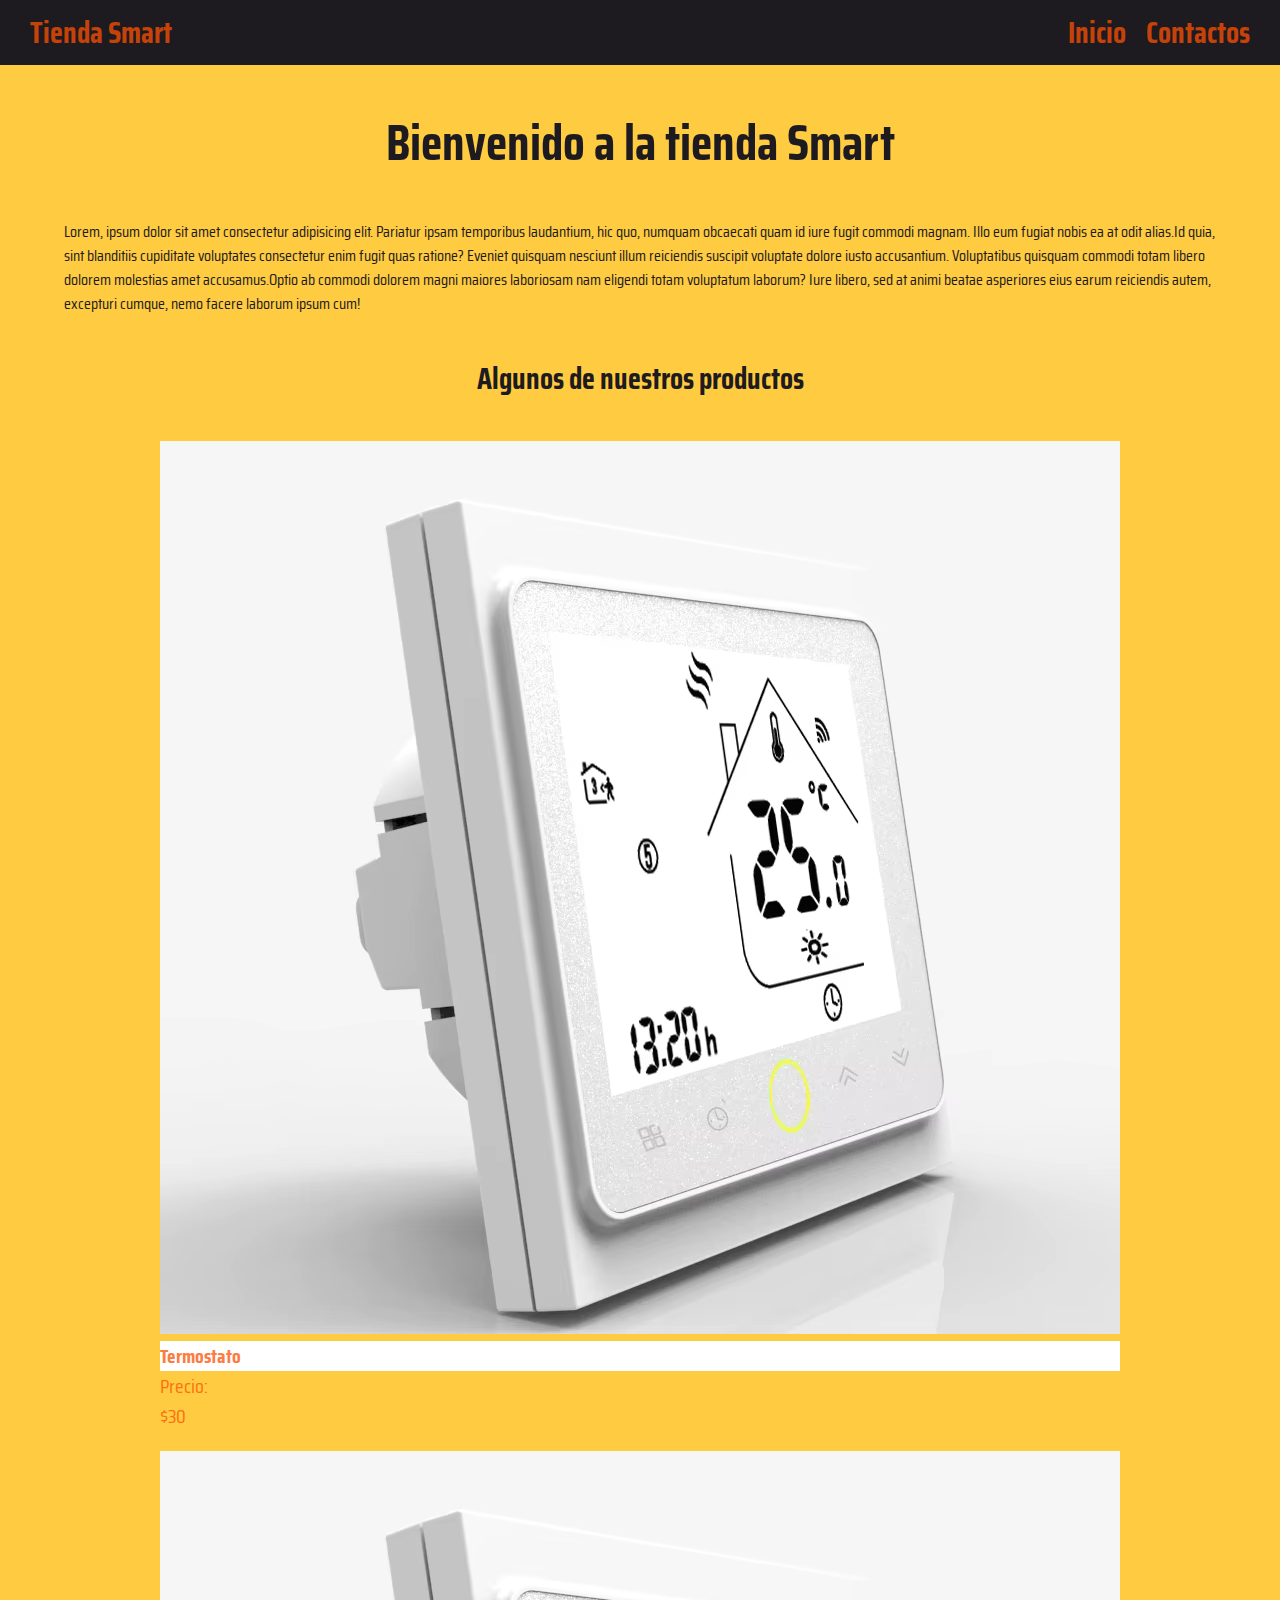
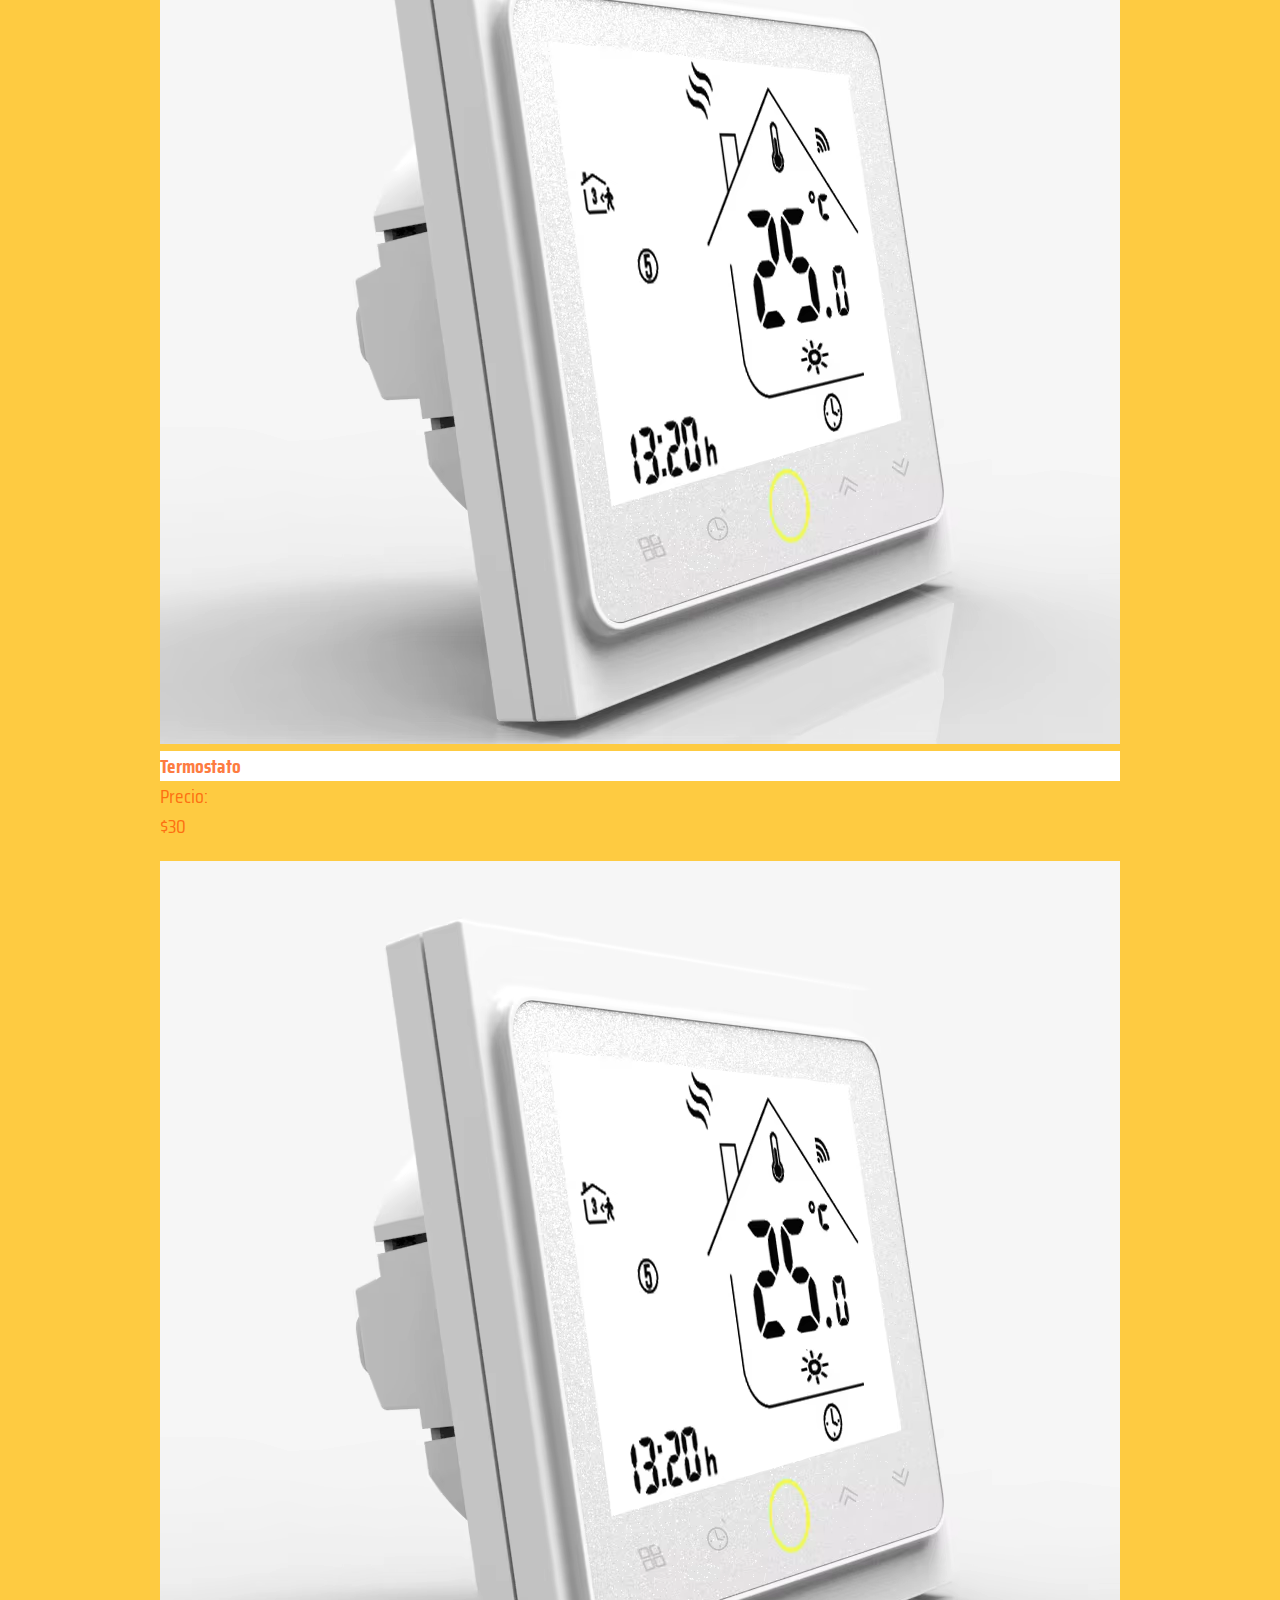
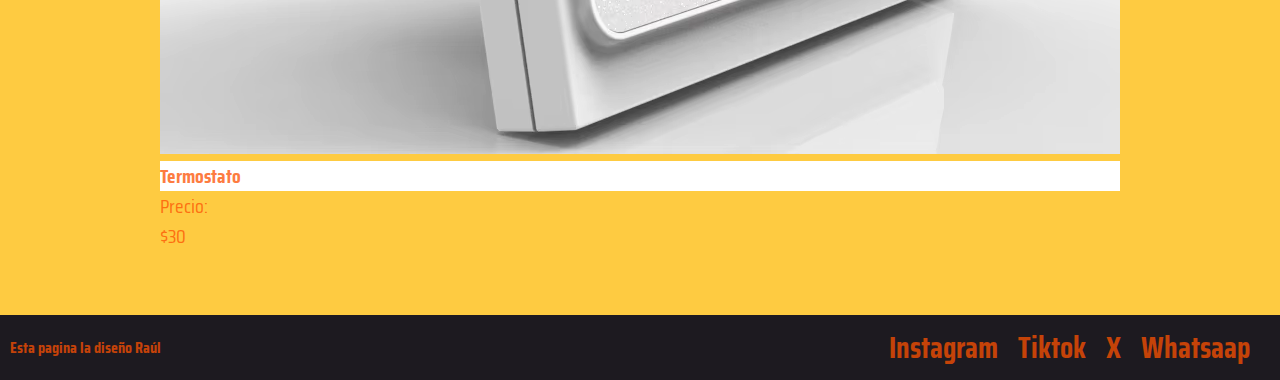
<file: index.html>
<!DOCTYPE html>
<html lang="en">
<head>
    <meta charset="UTF-8">
    <meta name="viewport" content="width=device-width, initial-scale=1.0">
    <title>Tienda Smart</title>
    <link rel="stylesheet" href="./css/style.css">
      <link
      href="https://fonts.googleapis.com/css2?family=Saira+Condensed:wght@100;200;300;400;500;600;700;800;900&display=swap"
      rel="stylesheet"
    />

</head>
<body>
<header class="header">
    <p class="header__logo">
        <a href="index.html">Tienda Smart</a>
    </p>
    <nav class="header__nav">
        <ul>
            <li><a href="./index.html">Inicio</a></li>
            <li><a href="./pages/contactos.html">Contactos</a></li>
            
        </ul>
    </nav>
</header>

<main>
    <h1 class="titulo-inicio">Bienvenido a la tienda Smart</h1>

<p class="parrafo-inicio"> <span>Lorem, ipsum dolor sit amet consectetur adipisicing elit. Pariatur ipsam temporibus laudantium, hic quo, numquam obcaecati quam id iure fugit commodi magnam. Illo eum fugiat nobis ea at odit alias.</span><span>Id quia, sint blanditiis cupiditate voluptates consectetur enim fugit quas ratione? Eveniet quisquam nesciunt illum reiciendis suscipit voluptate dolore iusto accusantium. Voluptatibus quisquam commodi totam libero dolorem molestias amet accusamus.</span><span>Optio ab commodi dolorem magni maiores laboriosam nam eligendi totam voluptatum laborum? Iure libero, sed at animi beatae asperiores eius earum reiciendis autem, excepturi cumque, nemo facere laborum ipsum cum!</span></p>

<section class="productos-inicio">
    <h2>Algunos de nuestros productos</h2>
    <div class="contenedor-productos">
        <article class="targeta-producto">
            <img src="./img/Termostato.avif" alt="Termostato">            
            <h3>Termostato</h3>
            <p>Precio: <br> $30</p>
        </article>

        <article class="targeta-producto">
            <img src="./img/Termostato.avif" alt="Termostato">                
            <h3>Termostato</h3>
            <p>Precio: <br> $30</p>
        </article>

        <article class="targeta-producto">
            <img src="./img/Termostato.avif" alt="Termostato">                
            <h3>Termostato</h3>
            <p>Precio: <br>  $30</p>
        </article>


    </div>
</section>

</main>
<footer class="footer">
<p>Esta pagina la diseño Raúl</p>
<nav class="footer__nav">
    <ul>
        <li>Instagram</li>
        <li>Tiktok</li>
        <li>X</li>
        <li>Whatsaap</li>
    </ul>
</nav>
</footer>
<script src="./js/index.js"></script>
</body>
</html>
</file>
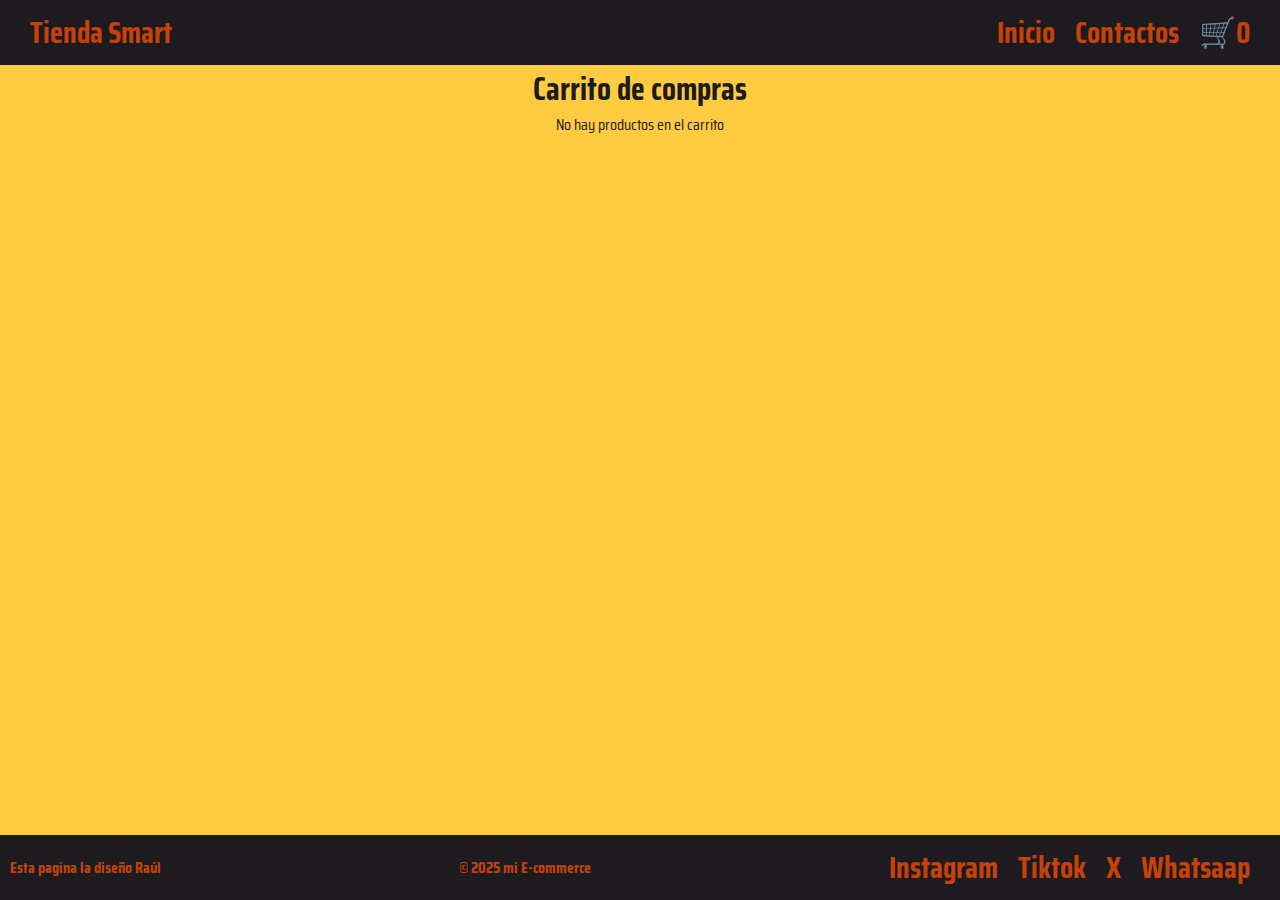
<file: pages/carrito.html>
<!DOCTYPE html>
<html lang="en">
<head>
    <meta charset="UTF-8">
    <meta name="viewport" content="width=device-width, initial-scale=1.0">
    <title>Carrito</title>

    <link rel="stylesheet" href="../css/style.css">
      <link
      href="https://fonts.googleapis.com/css2?family=Saira+Condensed:wght@100;200;300;400;500;600;700;800;900&display=swap"
      rel="stylesheet"
    />
</head>
<body>
<header class="header">
    <p class="header__logo">
        <a href="index.html">Tienda Smart</a>
    </p>
    <nav class="header__nav">
        <ul>
            <li><a href="../index.html">Inicio</a></li>
            <li><a href="./contactos.html">Contactos</a></li>
            <li><a href="./carrito.html">🛒<span id="contador-carrito">0</span></a></li>
                        
        </ul>
    </nav>
</header>
<main>

    <h1>Carrito de compras</h1>
    <section id="contenedor-carrito">
        <!-- productos del carrito -->

    </section>
    <div class="acciones-carrito" id="acciones-carrito">
        <!-- botones de eliminar y y finalizar compras se agregan desde el JS -->

    </div>
    <section id="resumen-carrito">
        <!-- aquí ira el resumen del carrito -->
    </section>
</main>


<footer class="footer">
<p>Esta pagina la diseño Raúl</p>
<p>&copy; 2025 mi E-commerce</p>
<nav class="footer__nav">
    <ul>
        <li>Instagram</li>
        <li>Tiktok</li>
        <li>X</li>
        <li>Whatsaap</li>
    </ul>
</nav>
</footer>
<script type="module" src="../js/carrito.js"></script>
</body>

</html>
</file>
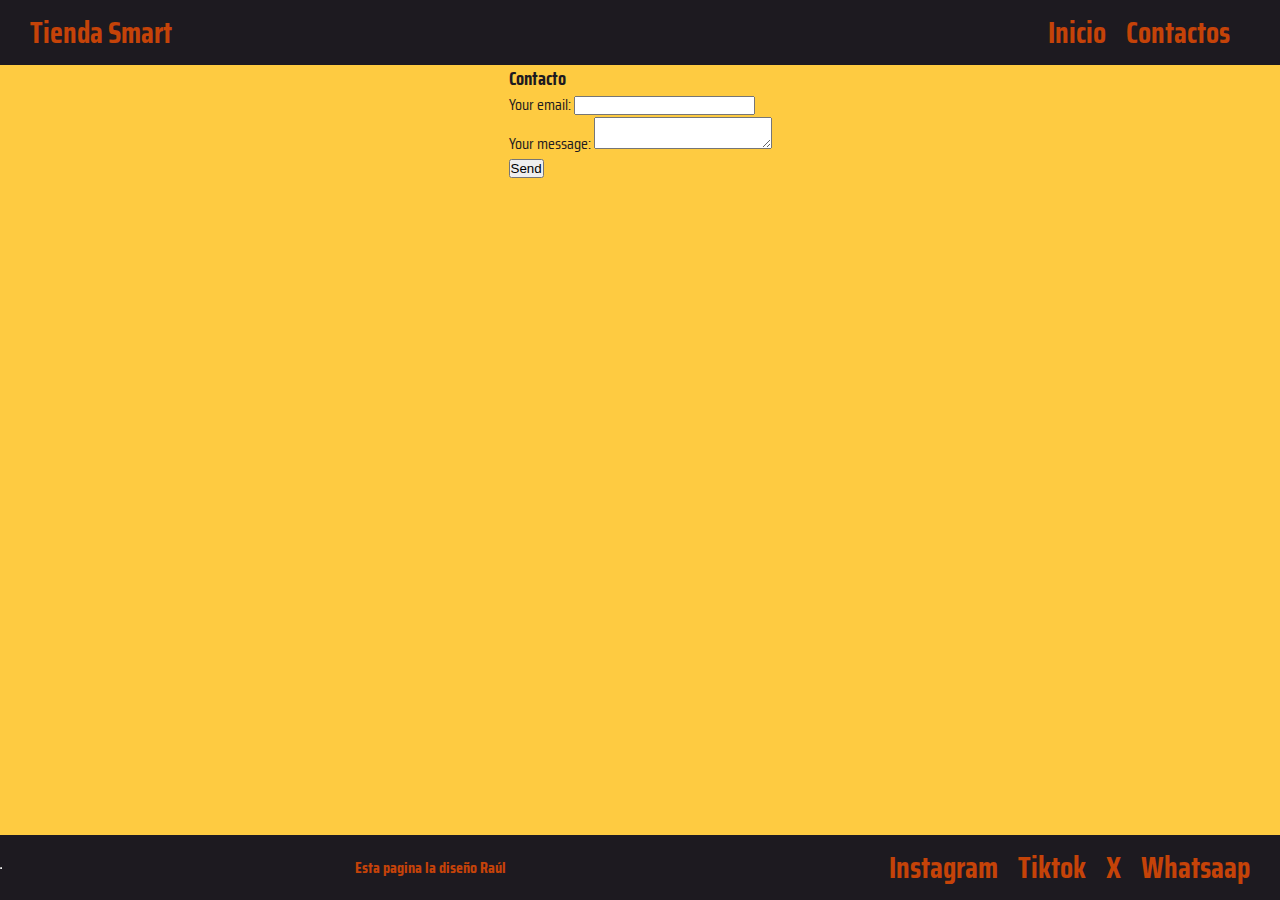
<file: Pages/contactos.html>
<!DOCTYPE html>
<html lang="en">
<head>
    <meta charset="UTF-8">
    <meta name="viewport" content="width=device-width, initial-scale=1.0">
    <title>Contacto</title>
    <link rel="stylesheet" href="../css/style.css">
      <link
      href="https://fonts.googleapis.com/css2?family=Saira+Condensed:wght@100;200;300;400;500;600;700;800;900&display=swap"
      rel="stylesheet"
    />

</head>
<body>
    <header class="header">
    <p class="header__logo">
        <a href="../index.html">Tienda Smart</a>
    </p>
    <nav class="header__nav">
        <ul>
            <li><a href="../index.html">Inicio</a></li>
            <li><a href="./contactos.html">Contactos</a></li>
            <li></li>
        </ul>
    </nav>
    </header>
    <main>
        <section class="seccion-contacto">
          <h3 class="titulo-contacto">Contacto</h3>
        <form
          action="https://formspree.io/f/mdklvwlg"
          method="POST"
        >
        <div class="campo-form">
          <label>
            Your email:
            <input type="email" name="email">
          </label>
          
        </div>
        <div class="campo-form">
        <label>
            Your message:
            <textarea name="message"></textarea>
        </label>
        
        </div>
          <!-- your other form fields go here -->
          <button type="submit">Send</button>
        </form>
        
        </section>

    </main>
    <footer class="footer">
        <hr>
        <p>Esta pagina la diseño Raúl</p>
        <nav class="footer__nav">
            <ul>
                <li>Instagram</li>
                <li>Tiktok</li>
                <li>X</li>
                <li>Whatsaap</li>
            </ul>
        </nav>
    </footer>
</body>
</html>
</file>
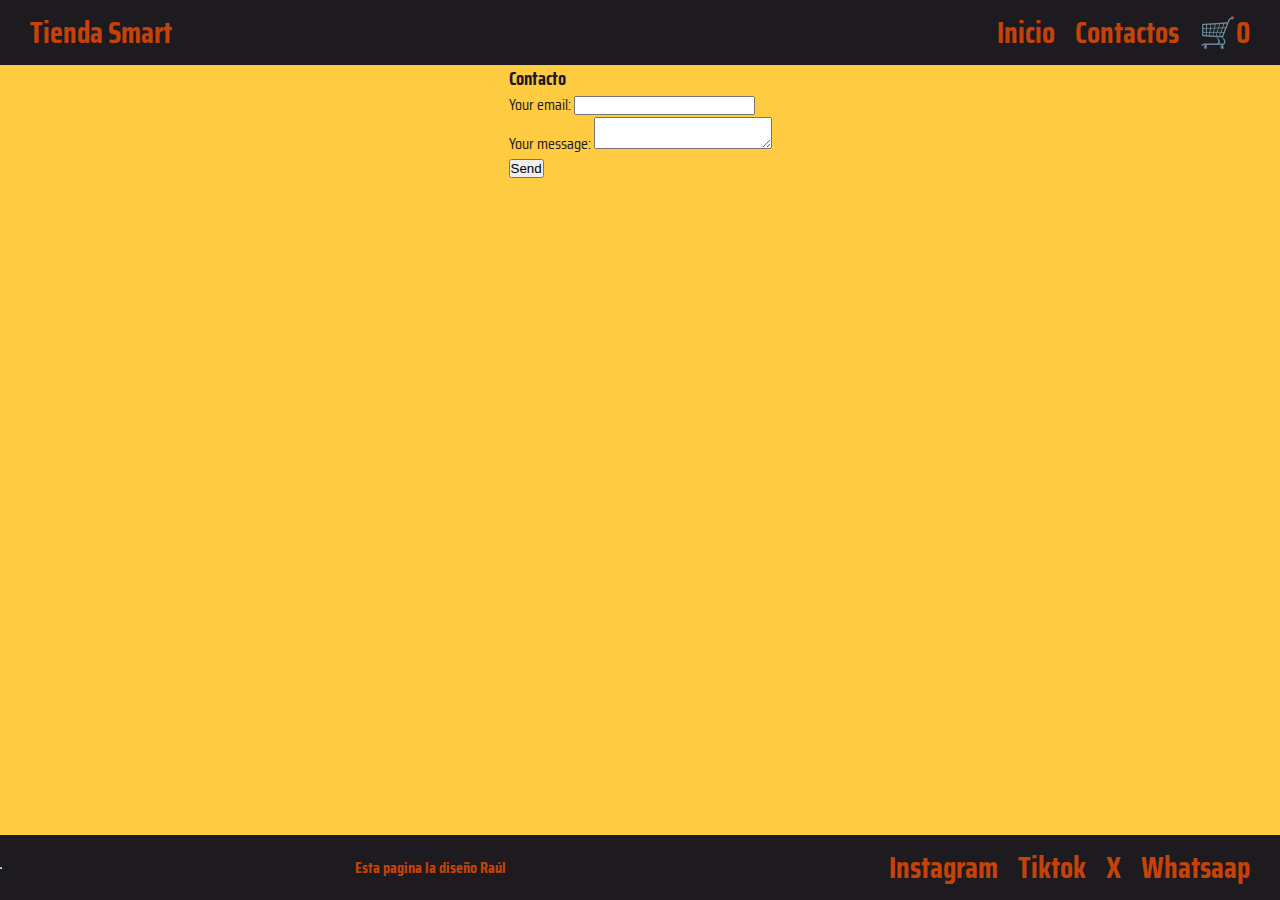
<file: pages/contactos.html>
<!DOCTYPE html>
<html lang="en">
<head>
    <meta charset="UTF-8">
    <meta name="viewport" content="width=device-width, initial-scale=1.0">
    <title>Contacto</title>
    <link rel="stylesheet" href="../css/style.css">
      <link
      href="https://fonts.googleapis.com/css2?family=Saira+Condensed:wght@100;200;300;400;500;600;700;800;900&display=swap"
      rel="stylesheet"
    />

</head>
<body>
    <header class="header">
    <p class="header__logo">
        <a href="../index.html">Tienda Smart</a>
    </p>
    <nav class="header__nav">
        <ul>
            <li><a href="../index.html">Inicio</a></li>
            <li><a href="./contactos.html">Contactos</a></li>
            <li><a href="./carrito.html">🛒<span id="contador-carrito">0</span></a></li>
        </ul>
    </nav>
    </header>
    <main>
        <section class="seccion-contacto">
          <h3 class="titulo-contacto">Contacto</h3>
        <form
          action="https://formspree.io/f/mdklvwlg"
          method="POST"
        >
        <div class="campo-form">
          <label>
            Your email:
            <input type="email" name="email">
          </label>
          
        </div>
        <div class="campo-form">
        <label>
            Your message:
            <textarea name="message"></textarea>
        </label>
        
        </div>
          <!-- your other form fields go here -->
          <button type="submit">Send</button>
        </form>
        
        </section>

    </main>
    <footer class="footer">
        <hr>
        <p>Esta pagina la diseño Raúl</p>
        <nav class="footer__nav">
            <ul>
                <li>Instagram</li>
                <li>Tiktok</li>
                <li>X</li>
                <li>Whatsaap</li>
            </ul>
        </nav>
    </footer>
    <script type="module" src="../js/carritoContacto.js"></script>
</body>
</html>
</file>
<file: css/style.css>
* {
  margin: 0;
  padding: 0;
  box-sizing: border-box;
}

html {
  /* Sin congiguracion el rem vale: */
  /* 1rem = 16px */

  /* Para que 1 rem = 10px */
  font-size: 62.5%;
}
body {
  font-family: "Saira Condensed", sans-serif;
  background-color: rgba(253,186,1,0.75);
  font-size: 1.6rem;
  line-height: 1.5;
  color: #1d1a20;
  display: flex;
  flex-direction: column;
  min-height: 100vh;
  
}
.header {
background-color:#1d1a20;
display: flex;
justify-content: space-between;
align-items: center;

}
.header__logo {
  font-size:  3rem;
  font-weight: bold;
  padding: 1rem;
  margin-left: 2rem;

}
.header__logo a {
    color:rgba(253, 81, 1, 0.75);
    text-decoration: none;
}
.header__nav {

    padding: 1rem;
    margin-right: 2rem;
}

.header__nav ul {
   list-style: none;
   display: flex;
   justify-content: center;
   gap: 2rem; 
}
.header__nav li {
  font-size: 3rem;  
  font-weight: bold;
}
.header__nav a {
   color:rgba(253, 81, 1, 0.75);
   text-decoration: none;
   display: inline-block;
   padding: 1 rem;

}
.carrito {
   width: 10%;
   border-radius: 0.5rem; 
  padding: 0%;
  justify-content: left;
  display: flex;
}

/* ================= */
/* Pie de pagina  */
/* ================= */



.footer {

background-color: #1d1a20;
display: flex;
justify-content: space-between;
align-items: center;

}
.footer p {
color:rgba(253, 81, 1, 0.75);  
padding: 1rem;
margin-right: 2rem;   
font-weight: bold; 
}
.footer__nav {

    padding: 1rem;
    margin-right: 2rem;
}

.footer__nav ul {
   list-style: none;
   display: flex;
   justify-content: center;
   gap: 2rem; 
}
.footer__nav li {
    color:rgba(253, 81, 1, 0.75);
  font-size: 3rem;  
  font-weight: bold;
}

/* --------------------------------------------------- */
/*                home                                 */
/* ----------------------------------------------------*/
main {
    width: 90%;
    flex: 1;
    margin: auto;
    display: flex;
    flex-direction: column;
    align-items: center;
    margin-bottom: 5%;
}
.titulo-inicio {
text-align: center;
font-size: 5rem;
padding: 1rem;
margin: 3rem;

}
.productos-inicio {
width: 100%;
}
.productos-inicio h2 {
text-align: center;
font-size: 3rem;
padding: 1rem;
margin: 3rem;

}
.contenedor-productos{
  
    display: flex;
    justify-content: center;
    flex-wrap: wrap;
    gap: 2rem;

}
.tarjeta-producto {
    background-color: #010003;
  
    border-color: rgb(247, 242, 242);
    color:rgba(253, 81, 1, 0.75); 
    padding: 1rem;
    width: 30rem;
    border-radius:  1rem;
    border-width: 15rem;
    display: flex;
    flex-direction: column;
    align-items: center;
    gap: 1rem;
    
    

}
.tarjeta-producto img{

    width: 100%;
    border-radius: 0.5rem;
    background-color: #ffffff;
    
}
.targeta-producto h3{
 color:rgba(253, 81, 1, 0.75); 
  font-size: 2rem;  
  font-weight: bold;
  background-color: white;
  justify-content: end;
}
.targeta-producto p{
  color:rgba(253, 81, 1, 0.75);
  font-size: 2rem; 
  align-items:flex-end;
  justify-content: end;
  
}
</file>
